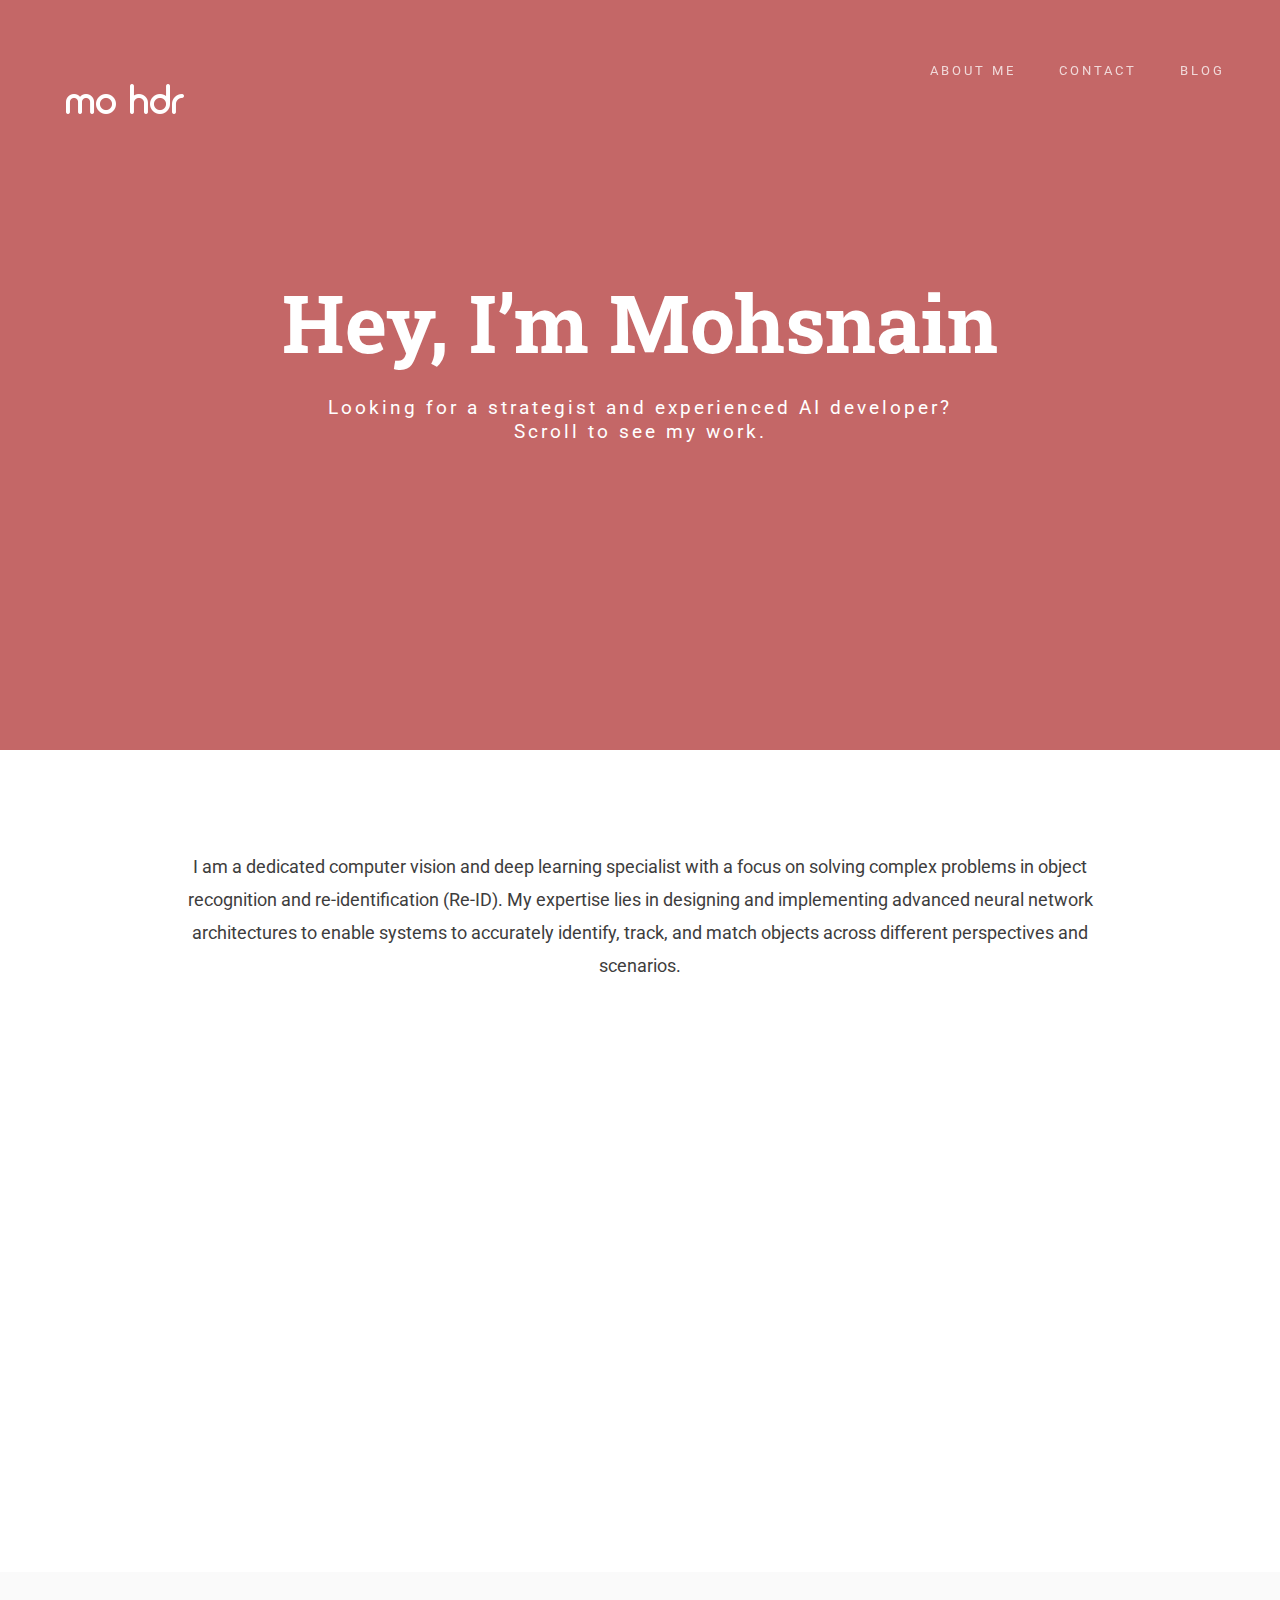
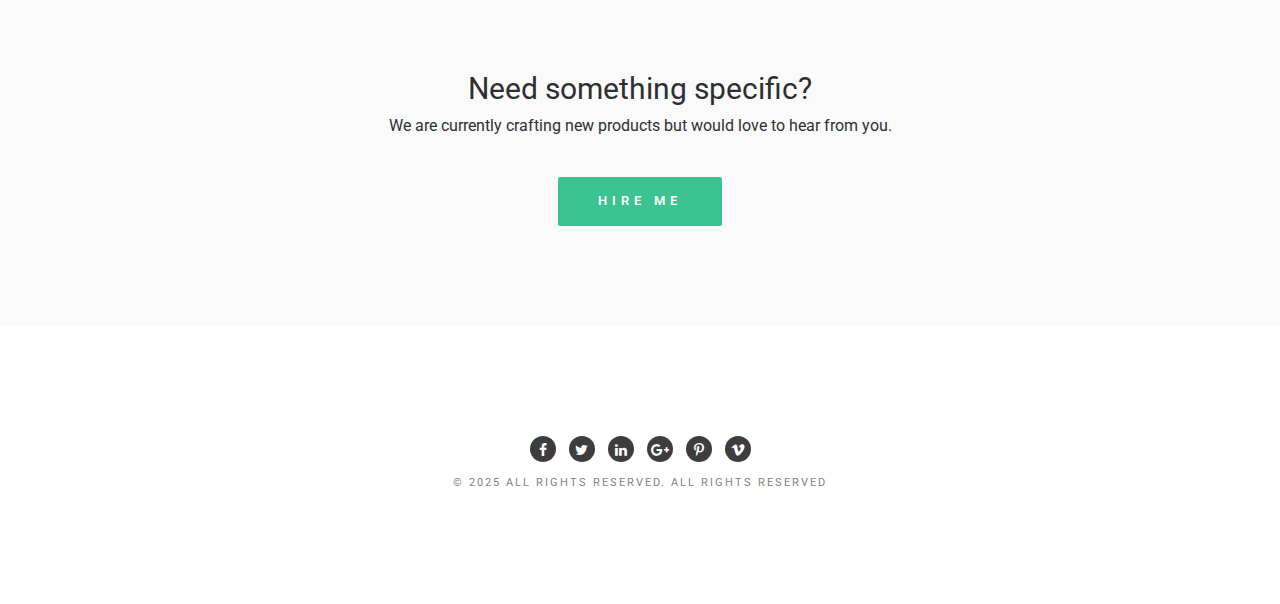
<file: index.html>
<!doctype html>
<html class="no-js" lang="">

<head>
<meta charset="utf-8">
<meta name="description" content="">
<meta name="viewport" content="width=device-width, initial-scale=1">
<link rel="stylesheet" href="css/bootstrap.min.css">
<link rel="stylesheet" href="css/jquery.fancybox.css">
<link rel="stylesheet" href="css/main.css">
<link rel="stylesheet" href="css/responsive.css">
<link rel="stylesheet" href="css/animate.min.css">
<link rel="stylesheet" href="https://maxcdn.bootstrapcdn.com/font-awesome/4.4.0/css/font-awesome.min.css">
</head>

<body>
<!-- header section -->
<section class="banner" role="banner">
  <header id="header"> 
    <!-- navigation section  -->
    <div class="header-content clearfix"> <a class="logo" href="#"><img src="images/mo_hdr.png" alt="Mafolio"></a>
      <nav class="navigation" role="navigation">
        <ul class="primary-nav">
          <li><a href="about.html">About Me</a></li>
          <li><a href="contact.html">Contact</a></li>
          <li><a href="https://medium.com/@muhammedmohsnain" target="_blank">Blog</a></li>

        </ul>
      </nav>
      <a href="#" class="nav-toggle">Menu<span></span></a> </div>
    <!-- navigation section  --> 
  </header>
  
  <!-- banner text -->
  <div class="container">
    <div class="col-md-10 col-md-offset-1">
      <div class="banner-text text-center">
        <h1>Hey, I’m Mohsnain</h1>
        <p>Looking for a strategist and experienced AI developer?<br>
          Scroll to see my work.</p>
        <!-- banner text --> 
      </div>
    </div>
  </div>
</section>
<!-- header section --> 
<!-- description text section -->
<section id="descripton" class="section descripton">
  <div class="container">
    <div class="col-md-10 col-md-offset-1 text-center">
      <p>I am a dedicated computer vision and deep learning specialist with a focus on solving complex problems in object recognition and re-identification (Re-ID). My expertise lies in designing and implementing advanced neural network architectures to enable systems to accurately identify, track, and match objects across different perspectives and scenarios.</p>
    </div>
  </div>
</section>
<!-- description text section --> 
<!-- portfolio section -->
<section id="works" class="works section no-padding">
  <div class="container-fluid">
    <div class="row no-gutter">
      <div class="col-lg-3 col-md-6 col-sm-6 work"> <a href="images/work-1.jpg" class="work-box"> <img src="images/work-1.jpg" alt="">
        <div class="overlay">
          <div class="overlay-caption">
            <h5>Project Name</h5>
            <p>Logo Design</p>
          </div>
        </div>
        <!-- overlay --> 
        </a> </div>
      <div class="col-lg-3 col-md-6 col-sm-6 work"> <a href="images/work-2.jpg" class="work-box"> <img src="images/work-2.jpg" alt="">
        <div class="overlay">
          <div class="overlay-caption">
            <h5>Project Name</h5>
            <p>Website Design</p>
          </div>
        </div>
        <!-- overlay --> 
        </a> </div>
      <div class="col-lg-3 col-md-6 col-sm-6 work"> <a href="images/work-3.jpg" class="work-box"> <img src="images/work-3.jpg" alt="">
        <div class="overlay">
          <div class="overlay-caption">
            <h5>Project Name</h5>
            <p>Branding</p>
          </div>
        </div>
        <!-- overlay --> 
        </a> </div>
      <div class="col-lg-3 col-md-6 col-sm-6 work"> <a href="images/work-4.jpg" class="work-box"> <img src="images/work-4.jpg" alt="">
        <div class="overlay">
          <div class="overlay-caption">
            <h5>Project Name</h5>
            <p>Graphic Design</p>
          </div>
        </div>
        <!-- overlay --> 
        </a> </div>
      <div class="col-lg-3 col-md-6 col-sm-6 work"> <a href="images/work-5.jpg" class="work-box"> <img src="images/work-5.jpg" alt="">
        <div class="overlay">
          <div class="overlay-caption">
            <h5>Project Name</h5>
            <p>Website Design</p>
          </div>
        </div>
        <!-- overlay --> 
        </a> </div>
      <div class="col-lg-3 col-md-6 col-sm-6 work"> <a href="images/work-6.jpg" class="work-box"> <img src="images/work-6.jpg" alt="">
        <div class="overlay">
          <div class="overlay-caption">
            <h5>Project Name</h5>
            <p>Logo Design</p>
          </div>
        </div>
        <!-- overlay --> 
        </a> </div>
      <div class="col-lg-3 col-md-6 col-sm-6 work"> <a href="images/work-7.jpg" class="work-box"> <img src="images/work-7.jpg" alt="">
        <div class="overlay">
          <div class="overlay-caption">
            <h5>Project Name</h5>
            <p>Branding</p>
          </div>
        </div>
        <!-- overlay --> 
        </a> </div>
      <div class="col-lg-3 col-md-6 col-sm-6 work"> <a href="images/work-8.jpg" class="work-box"> <img src="images/work-8.jpg" alt="">
        <div class="overlay">
          <div class="overlay-caption">
            <h5>Project Name</h5>
            <p>Website Design</p>
          </div>
        </div>
        <!-- overlay --> 
        </a> </div>
    </div>
  </div>
</section>
<!-- portfolio section --> 
<!-- hire me section -->
<section id="hireme" class="section hireme">
  <div class="container">
    <div class="col-md-8 col-md-offset-2 text-center">
      <h3>Need something specific?</h3>
      <p>We are currently crafting new products but would love to hear from you.</p>
      <a href="contact.html" class="btn btn-large">Hire me</a> </div>
  </div>
</section>
<!-- hire me section --> 
<!-- footer -->
<footer class="section footer">
  <div class="footer-bottom">
    <div class="container">
      <div class="col-md-12">
        <p>
        <ul class="footer-share">
          <li><a href="#"><i class="fa fa-facebook"></i></a></li>
          <li><a href="#"><i class="fa fa-twitter"></i></a></li>
          <li><a href="#"><i class="fa fa-linkedin"></i></a></li>
          <li><a href="#"><i class="fa fa-google-plus"></i></a></li>
          <li><a href="#"><i class="fa fa-pinterest-p"></i></a></li>
          <li><a href="#"><i class="fa fa-vimeo"></i></a></li>
        </ul>
        </p>
        <p>© 2025 All rights reserved. All Rights Reserved<br>
      </div>
    </div>
  </div>
</footer>
<!-- footer --> 

<!-- JS FILES --> 
<script src="https://code.jquery.com/jquery-3.6.0.min.js"></script>
<script src="https://ajax.googleapis.com/ajax/libs/jquery/1.11.3/jquery.min.js"></script> 
<script src="js/bootstrap.min.js"></script> 
<script src="js/jquery.fancybox.pack.js"></script> 
<script src="js/jquery.waypoints.min.js"></script> 
<script src="js/retina.min.js"></script> 
<script src="js/modernizr.js"></script> 
<script src="js/main.js"></script>
</body>
</html>
</file>
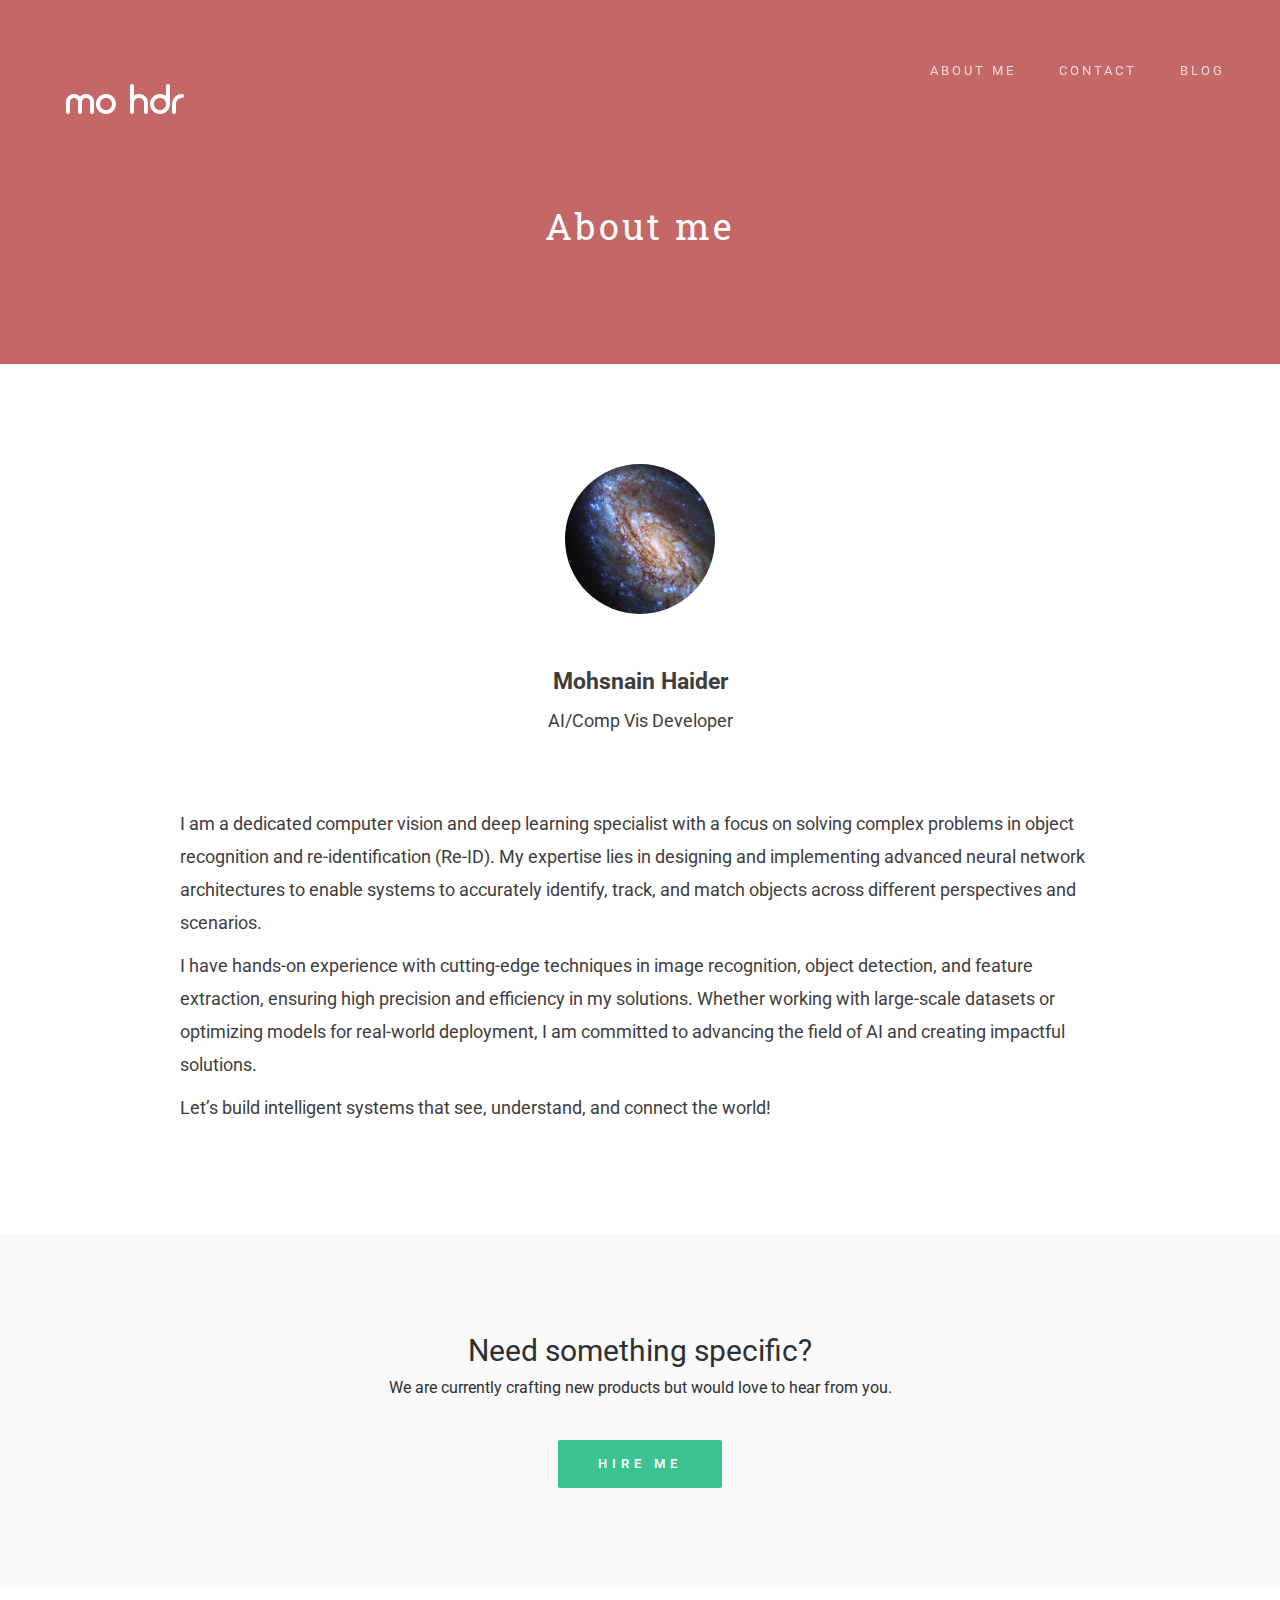
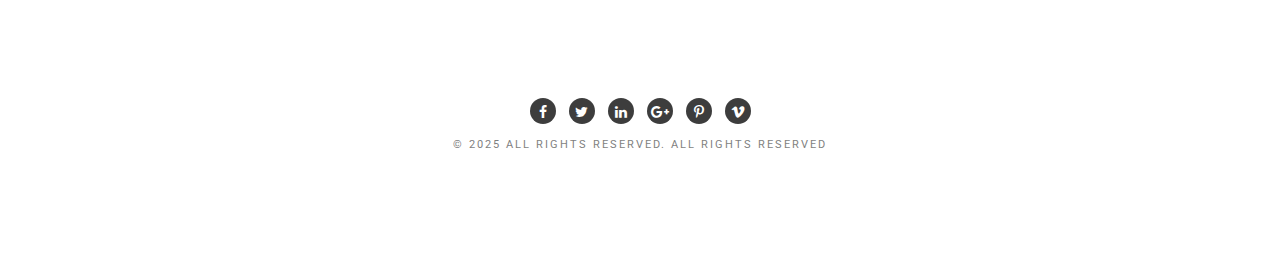
<file: about.html>
<!doctype html>
<!--[if lt IE 7]>      <html class="no-js lt-ie9 lt-ie8 lt-ie7" lang=""> <![endif]-->
<!--[if IE 7]>         <html class="no-js lt-ie9 lt-ie8" lang=""> <![endif]-->
<!--[if IE 8]>         <html class="no-js lt-ie9" lang=""> <![endif]-->
<!--[if gt IE 8]><!-->
<html class="no-js" lang="">
<!--<![endif]-->

<head>
<meta charset="utf-8">
<meta name="description" content="">
<meta name="viewport" content="width=device-width, initial-scale=1">
<link rel="stylesheet" href="css/bootstrap.min.css">
<link rel="stylesheet" href="css/jquery.fancybox.css">
<link rel="stylesheet" href="css/main.css">
<link rel="stylesheet" href="css/responsive.css">
<link rel="stylesheet" href="css/animate.min.css">
<link rel="stylesheet" href="https://maxcdn.bootstrapcdn.com/font-awesome/4.4.0/css/font-awesome.min.css">
</head>

<body>
<!-- header section -->
<section class="innerbanner" role="banner">
  <header id="header"> 
    <!-- navigation section  -->
    <div class="header-content clearfix"> <a class="logo" href="index.html"><img src="images/mo_hdr.png" alt="Mafolio"></a>
      <nav class="navigation" role="navigation">
        <ul class="primary-nav">
          <li><a href="about.html">About Me</a></li>
          <li><a href="contact.html">Contact</a></li>
          <li><a href="https://medium.com/@muhammedmohsnain" target="_blank">Blog</a></li>
        </ul>
      </nav>
      <a href="#" class="nav-toggle">Menu<span></span></a> </div>
    <!-- navigation section  --> 
  </header>
  
  <!-- banner text -->
  <div class="container">
    <div class="col-md-10 col-md-offset-1">
      <div class="innerbanner-text text-center">
        <p>About me</p>
        <!-- banner text --> 
      </div>
    </div>
  </div>
</section>
<!-- header section --> 
<!-- description text section -->
<section id="inner-description" class="section inner-description">
  <div class="container">
    <div class="col-md-10 col-md-offset-1 text-center"> <img src="images\ngc4654-1-v5f-final.webp" alt="Mafolio">
      <h1>Mohsnain Haider</h1>
      <p>AI/Comp Vis Developer</p>
    </div>
    <div class="col-md-10 col-md-offset-1 space">
      <p>I am a dedicated computer vision and deep learning specialist with a focus on solving complex problems in object recognition and re-identification (Re-ID). My expertise lies in designing and implementing advanced neural network architectures to enable systems to accurately identify, track, and match objects across different perspectives and scenarios.</p>
      <p>I have hands-on experience with cutting-edge techniques in image recognition, object detection, and feature extraction, ensuring high precision and efficiency in my solutions. Whether working with large-scale datasets or optimizing models for real-world deployment, I am committed to advancing the field of AI and creating impactful solutions.</p>
      <p>Let’s build intelligent systems that see, understand, and connect the world!</p>
    </div>
  </div>
</section>
<!-- description text section --> 

<!-- hire me section -->
<section id="hireme" class="section hireme">
  <div class="container">
    <div class="col-md-8 col-md-offset-2 text-center">
      <h3>Need something specific?</h3>
      <p>We are currently crafting new products but would love to hear from you.</p>
      <a href="https://github.com/kamalcha/ActiveBox/archive/master.zip" class="btn btn-large">Hire me</a> </div>
  </div>
</section>
<!-- hire me section --> 
<!-- footer -->

<footer class="section footer">
  <div class="footer-bottom">
    <div class="container">
      <div class="col-md-12">
        <p>
        <ul class="footer-share">
          <li><a href="#"><i class="fa fa-facebook"></i></a></li>
          <li><a href="#"><i class="fa fa-twitter"></i></a></li>
          <li><a href="#"><i class="fa fa-linkedin"></i></a></li>
          <li><a href="#"><i class="fa fa-google-plus"></i></a></li>
          <li><a href="#"><i class="fa fa-pinterest-p"></i></a></li>
          <li><a href="#"><i class="fa fa-vimeo"></i></a></li>
        </ul>
        </p>
        <p>© 2025 All rights reserved. All Rights Reserved<br>
      </div>
    </div>
  </div>
</footer>
<!-- footer --> 

<!-- JS FILES --> 
<script src="https://ajax.googleapis.com/ajax/libs/jquery/1.11.3/jquery.min.js"></script> 
<script src="js/bootstrap.min.js"></script> 
<script src="js/jquery.fancybox.pack.js"></script> 
<script src="js/jquery.waypoints.min.js"></script> 
<script src="js/retina.min.js"></script> 
<script src="js/modernizr.js"></script> 
<script src="js/main.js"></script>
</body>
</html>
</file>
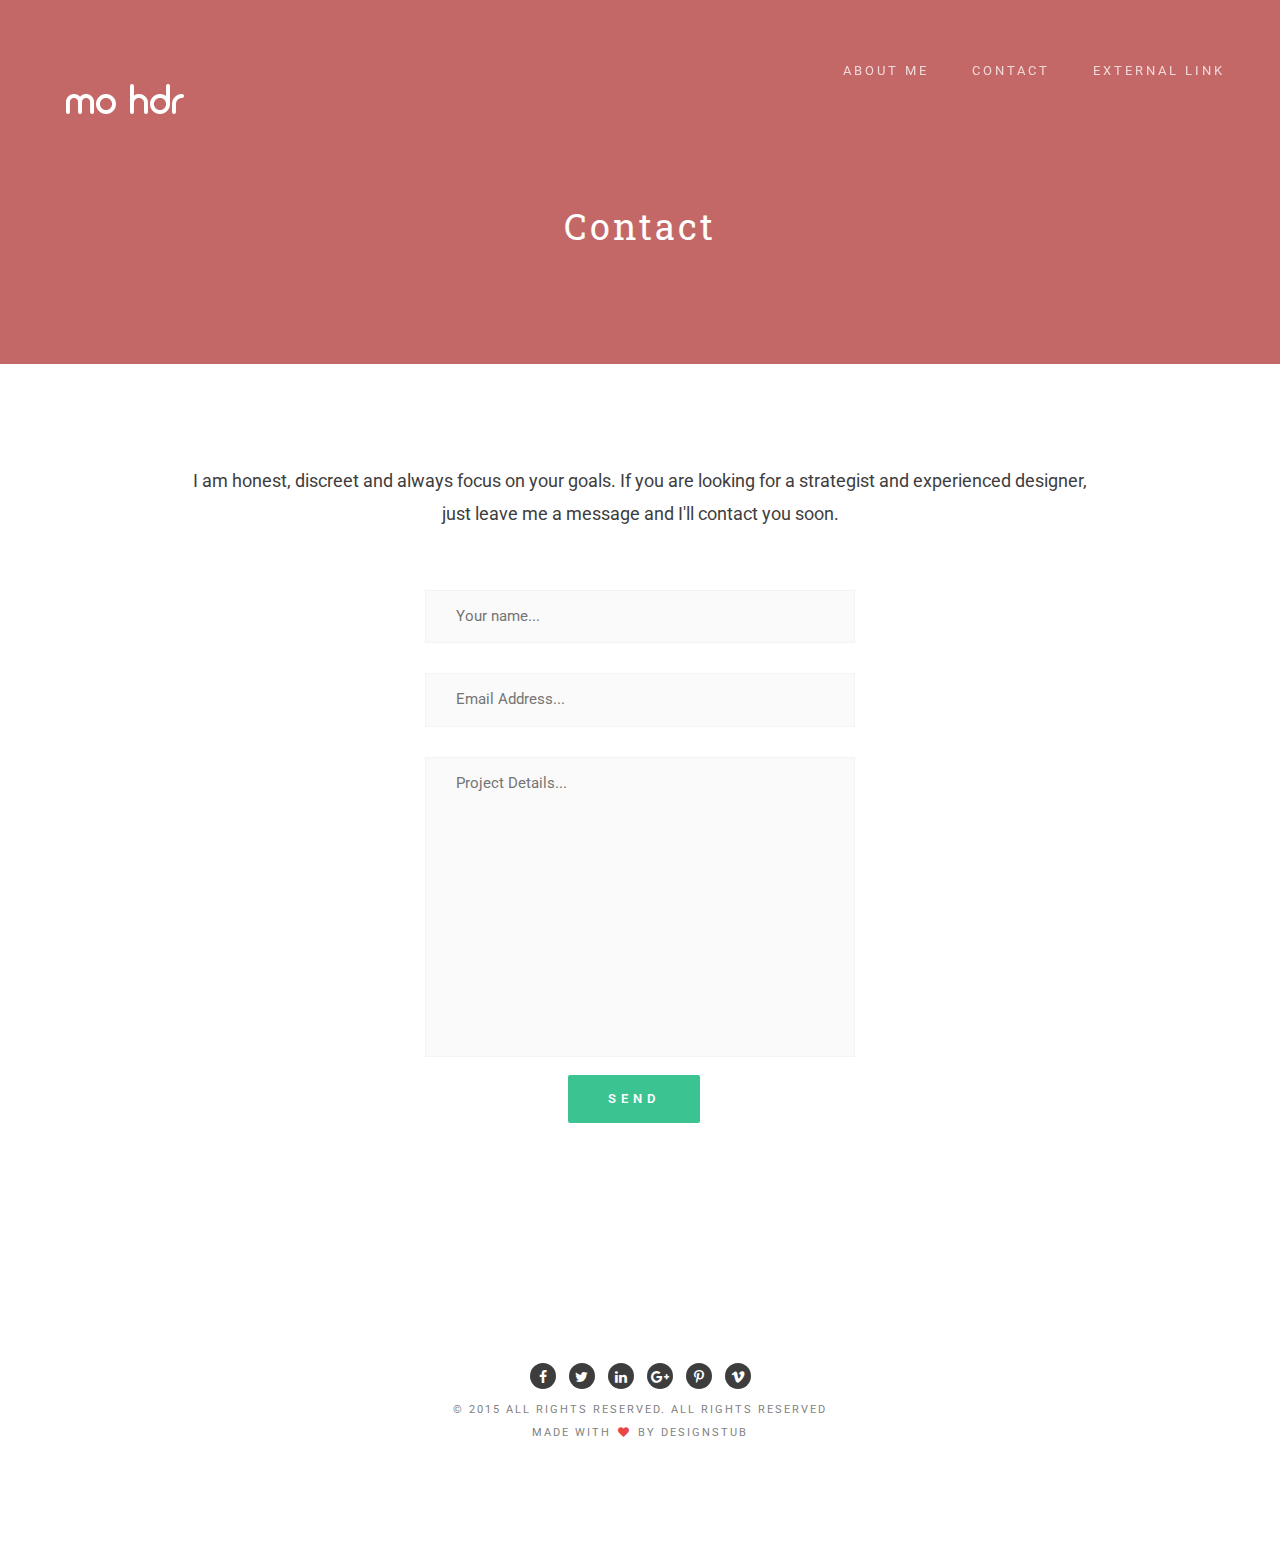
<file: contact.html>
<!doctype html>
<!--[if lt IE 7]>      <html class="no-js lt-ie9 lt-ie8 lt-ie7" lang=""> <![endif]-->
<!--[if IE 7]>         <html class="no-js lt-ie9 lt-ie8" lang=""> <![endif]-->
<!--[if IE 8]>         <html class="no-js lt-ie9" lang=""> <![endif]-->
<!--[if gt IE 8]><!-->
<html class="no-js" lang="">
<!--<![endif]-->

<head>
<meta charset="utf-8">
<meta name="description" content="">
<meta name="viewport" content="width=device-width, initial-scale=1">
<title>Minifolio - Bootstrap Responsive Resume, Personal Portfolio Template</title>
<link rel="stylesheet" href="css/bootstrap.min.css">
<link rel="stylesheet" href="css/jquery.fancybox.css">
<link rel="stylesheet" href="css/main.css">
<link rel="stylesheet" href="css/responsive.css">
<link rel="stylesheet" href="css/animate.min.css">
<link rel="stylesheet" href="https://maxcdn.bootstrapcdn.com/font-awesome/4.4.0/css/font-awesome.min.css">
</head>

<body>
<!-- header section -->
<section class="innerbanner" role="banner">
  <header id="header"> 
    <!-- navigation section  -->
    <div class="header-content clearfix"> <a class="logo" href="index.html"><img src="images/mo_hdr.png" alt="Mafolio"></a>
      <nav class="navigation" role="navigation">
        <ul class="primary-nav">
          <li><a href="about.html">About Me</a></li>
          <li><a href="contact.html">Contact</a></li>
          <li><a href="#">External link</a></li>
        </ul>
      </nav>
      <a href="#" class="nav-toggle">Menu<span></span></a> </div>
    <!-- navigation section  --> 
  </header>
  <!-- banner text -->
  <div class="container">
    <div class="col-md-10 col-md-offset-1">
      <div class="innerbanner-text text-center">
        <p>Contact</p>
        <!-- banner text --> 
      </div>
    </div>
  </div>
</section>
<!-- header section --> 
<!-- description text section -->
<section id="inner-description" class="section inner-description">
  <div class="container">
    <div class="col-md-10 col-md-offset-1 text-center">
      <p>I am honest, discreet and always focus on your goals. If you are looking for a strategist and experienced designer, just leave me a message and I'll contact you soon.</p>
      <!--contact form start-->
      <div class="col-md-6 col-md-offset-3 conForm">
        <div id="message"></div>
        <form method="post" action="php/contact.php" name="cform" id="cform">
          <input name="name" id="name" type="text" class="col-xs-12 col-sm-12 col-md-12 col-lg-12" placeholder="Your name..." >
          <input name="email" id="email" type="email" class=" col-xs-12 col-sm-12 col-md-12 col-lg-12 noMarr" placeholder="Email Address..." >
          <textarea name="comments" id="comments" cols="" rows="" class="col-xs-12 col-sm-12 col-md-12 col-lg-12" placeholder="Project Details..."></textarea>
          <input type="submit" id="submit" name="send" class="submitBnt" value="Send">
          <div id="simple-msg"></div>
        </form>
      </div>
      <!--contact form end--> 
    </div>
  </div>
</section>
<!-- description text section --> 
<!-- footer -->
<footer class="section footer">
  <div class="footer-bottom">
    <div class="container">
      <div class="col-md-12">
        <p>
        <ul class="footer-share">
          <li><a href="#"><i class="fa fa-facebook"></i></a></li>
          <li><a href="#"><i class="fa fa-twitter"></i></a></li>
          <li><a href="#"><i class="fa fa-linkedin"></i></a></li>
          <li><a href="#"><i class="fa fa-google-plus"></i></a></li>
          <li><a href="#"><i class="fa fa-pinterest-p"></i></a></li>
          <li><a href="#"><i class="fa fa-vimeo"></i></a></li>
        </ul>
        </p>
        <p>© 2015 All rights reserved. All Rights Reserved<br>
          Made with <i class="fa fa-heart pulse"></i> by <a href="http://kamalchaneman.com/">Designstub</a></p>
      </div>
    </div>
  </div>
</footer>
<!-- footer --> 

<!-- JS FILES --> 
<script src="https://ajax.googleapis.com/ajax/libs/jquery/1.11.3/jquery.min.js"></script> 
<script src="js/bootstrap.min.js"></script> 
<script src="js/jquery.fancybox.pack.js"></script> 
<script src="js/jquery.waypoints.min.js"></script> 
<script src="js/retina.min.js"></script> 
<script src="js/modernizr.js"></script> 
<script src="js/jquery.contact.js"></script> 
<script src="js/main.js"></script>
</body>
</html>
</file>
<file: css/main.css>
/* ------------------------------------------------------------------------------
	Typography
-------------------------------------------------------------------------------*/

@import url(http://fonts.googleapis.com/css?family=Roboto:300,400,500,600,700);
@import url(http://fonts.googleapis.com/css?family=Roboto%20Slab:300,400,500,600,700);

p {
	font-size: 14px;
	line-height: 22.4px;
	color: #6c7279;
}
h1 {
	font-size: 65px;
	color: #2d3033;
}
h2 {
	font-size: 40px;
	color: #2d3033;
}
h3 {
	font-size: 28px;
	color: #2d3033;
	font-weight: 300;
}
h4 {
	font-size: 22px;
	color: #2d3033;
	font-weight: 400;
}
h5 {
	font-size: 14px;
	color: #2d3033;
	text-transform: uppercase;
	font-weight: 700;
}
.btn {
	background-color: #3bc492;
	color: #fff;
	font-size: 13px;
	font-weight: 600;
	letter-spacing: 5px;
	border: 0;
	-moz-border-radius: 2px;
	-webkit-border-radius: 2px;
	border-radius: 2px;
	display: inline-block;
	text-transform: uppercase;
}
.btn:hover, .btn:focus {
	background-color: #3d3d3d;
	color: #fff;
}
.btn-large {
	padding: 15px 40px;
}
/* ------------------------------------------------------------------------------
	Global Styles
-------------------------------------------------------------------------------*/
a {
	color: #e84545;
}
a:hover, a:focus {
	text-decoration: none;
	-moz-transition: background-color, color, 0.3s;
	-o-transition: background-color, color, 0.3s;
	-webkit-transition: background-color, color, 0.3s;
	transition: background-color, color, 0.3s;
}
body {
	font-family: "Roboto", sans-serif;
	font-weight: 400;
	color: #6c7279;
}
ul, ol {
	margin: 0;
	padding: 0;
}
ul li {
	list-style: none;
}
.section {
	padding: 100px 0;
}
.no-padding {
	padding: 0;
}
.no-gutter [class*=col-] {
	padding-right: 0;
	padding-left: 0;
}
.space
{
	margin-top:60px;	
}
/* ------------------------------------------------------------------------------
	Header
-------------------------------------------------------------------------------*/
#header {
	position: fixed;
	width: 100%;
	z-index: 999;
}
#header .header-content {
	margin: 0 auto;
	max-width: 1170px;
	padding: 60px 0;
	width: 100%;
	-moz-transition: padding 0.3s;
	-o-transition: padding 0.3s;
	-webkit-transition: padding 0.3s;
	transition: padding 0.3s;
}
#header .logo {
	float: left;
}
#header.fixed {
	background-color: rgba(0, 0, 0, 0.25);
}
#header.fixed .header-content {
	border-bottom: 0;
	padding: 25px 0;
}
#header.fixed .nav-toggle {
	top: 18px;
}
.navigation.open {
	opacity: 0.9;
	visibility: visible;
	-moz-transition: opacity 0.5s;
	-o-transition: opacity 0.5s;
	-webkit-transition: opacity 0.5s;
	transition: opacity 0.5s;
}
.navigation {
	float: right;
}
.navigation li {
	display: inline-block;
}
.navigation a {
	color: rgba(255, 255, 255, 0.75);
	font-size: 13px;
	font-weight: 400;
	margin-left: 40px;
	letter-spacing: 3px;
	text-transform: uppercase;
}
.navigation a:hover, .navigation a.active {
	color: #fff;
}
.nav-toggle {
	display: none;
	height: 44px;
	overflow: hidden;
	position: fixed;
	right: 5%;
	text-indent: 100%;
	top: 32px;
	white-space: nowrap;
	width: 44px;
	z-index: 99999;
	-moz-transition: all 0.3s;
	-o-transition: all 0.3s;
	-webkit-transition: all 0.3s;
	transition: all 0.3s;
}
.nav-toggle:before, .nav-toggle:after {
	border-radius: 50%;
	content: "";
	height: 100%;
	left: 0;
	position: absolute;
	top: 0;
	width: 100%;
	-moz-transform: translateZ(0);
	-ms-transform: translateZ(0);
	-webkit-transform: translateZ(0);
	transform: translateZ(0);
	-moz-backface-visibility: hidden;
	-webkit-backface-visibility: hidden;
	backface-visibility: hidden;
	-moz-transition-property: -moz-transform;
	-o-transition-property: -o-transform;
	-webkit-transition-property: -webkit-transform;
	transition-property: transform;
}
.nav-toggle:before {
	background-color: #4b1685;
	-moz-transform: scale(1);
	-ms-transform: scale(1);
	-webkit-transform: scale(1);
	transform: scale(1);
	-moz-transition-duration: 0.3s;
	-o-transition-duration: 0.3s;
	-webkit-transition-duration: 0.3s;
	transition-duration: 0.3s;
}
.nav-toggle:after {
	background-color: #4b1685;
	-moz-transform: scale(0);
	-ms-transform: scale(0);
	-webkit-transform: scale(0);
	transform: scale(0);
	-moz-transition-duration: 0s;
	-o-transition-duration: 0s;
	-webkit-transition-duration: 0s;
	transition-duration: 0s;
}
.nav-toggle span {
	background-color: #fff;
	bottom: auto;
	display: inline-block;
	height: 3px;
	left: 50%;
	position: absolute;
	right: auto;
	top: 50%;
	width: 18px;
	z-index: 10;
	-moz-transform: translateX(-50%) translateY(-50%);
	-ms-transform: translateX(-50%) translateY(-50%);
	-webkit-transform: translateX(-50%) translateY(-50%);
	transform: translateX(-50%) translateY(-50%);
}
.nav-toggle span:before, .nav-toggle span:after {
	background-color: #fff;
	content: "";
	height: 100%;
	position: absolute;
	right: 0;
	top: 0;
	width: 100%;
	-moz-transform: translateZ(0);
	-ms-transform: translateZ(0);
	-webkit-transform: translateZ(0);
	transform: translateZ(0);
	-moz-backface-visibility: hidden;
	-webkit-backface-visibility: hidden;
	backface-visibility: hidden;
	-moz-transition: -moz-transform 0.3s;
	-o-transition: -o-transform 0.3s;
	-webkit-transition: -webkit-transform 0.3s;
	transition: transform 0.3s;
}
.nav-toggle span:before {
	-moz-transform: translateY(-6px) rotate(0deg);
	-ms-transform: translateY(-6px) rotate(0deg);
	-webkit-transform: translateY(-6px) rotate(0deg);
	transform: translateY(-6px) rotate(0deg);
}
.nav-toggle span:after {
	-moz-transform: translateY(6px) rotate(0deg);
	-ms-transform: translateY(6px) rotate(0deg);
	-webkit-transform: translateY(6px) rotate(0deg);
	transform: translateY(6px) rotate(0deg);
}
.nav-toggle.close-nav:before {
	-moz-transform: scale(0);
	-ms-transform: scale(0);
	-webkit-transform: scale(0);
	transform: scale(0);
}
.nav-toggle.close-nav:after {
	-moz-transform: scale(1);
	-ms-transform: scale(1);
	-webkit-transform: scale(1);
	transform: scale(1);
}
.nav-toggle.close-nav span {
	background-color: rgba(255, 255, 255, 0);
}
.nav-toggle.close-nav span:before, .nav-toggle.close-nav span:after {
	background-color: #fff;
}
.nav-toggle.close-nav span:before {
	-moz-transform: translateY(0) rotate(45deg);
	-ms-transform: translateY(0) rotate(45deg);
	-webkit-transform: translateY(0) rotate(45deg);
	transform: translateY(0) rotate(45deg);
}
.nav-toggle.close-nav span:after {
	-moz-transform: translateY(0) rotate(-45deg);
	-ms-transform: translateY(0) rotate(-45deg);
	-webkit-transform: translateY(0) rotate(-45deg);
	transform: translateY(0) rotate(-45deg);
}
/* ------------------------------------------------------------------------------
	Banner
-------------------------------------------------------------------------------*/

.banner {
	background-color: #c46767;
	min-height: 750px;
}
.banner-text {
	padding-top: 28%;
}
.banner-text h1 {
	color: #fff;
	font-family: "Roboto Slab", sans-serif;
	font-size: 80px;
	font-weight: 700;
}
.banner-text p {
	color: #fff;
	font-size: 19px;
	font-weight: 400;
	letter-spacing: 3px;
	line-height: 24px;
	margin-top: 30px;
	margin-bottom: 80px;
}
/* ------------------------------------------------------------------------------
	Description Text
-------------------------------------------------------------------------------*/

.descripton p {
	color: #3d3d3d;
	font-size: 18px;
	line-height: 33px;
	font-weight: 400;
}
/* ------------------------------------------------------------------------------
	Works
-------------------------------------------------------------------------------*/
.work {
  -moz-box-shadow: 0 0 0 1px #fff;
  -webkit-box-shadow: 0 0 0 1px #fff;
  box-shadow: 0 0 0 1px #fff;

  overflow: hidden;
  position: relative;
  visibility: hidden; }
  .work img
  {
	width:100%;
	height:100%;  
  }
  .work .overlay {
    background: rgba(64, 35, 97, 0.9);
    height: 100%;
    left: 0;
    opacity: 0;
    position: absolute;
    top: 0;
    width: 100%;
    -moz-transition: opacity, 0.3s;
    -o-transition: opacity, 0.3s;
    -webkit-transition: opacity, 0.3s;
    transition: opacity, 0.3s; }
  .work .overlay-caption {
    position: absolute;
    text-align: center;
    top: 50%;
    width: 100%;
    -moz-transform: translateY(-50%);
    -ms-transform: translateY(-50%);
    -webkit-transform: translateY(-50%);
    transform: translateY(-50%); }
  .work h5, .work p, .work img {
    -moz-transition: all, 0.5s;
    -o-transition: all, 0.5s;
    -webkit-transition: all, 0.5s;
    transition: all, 0.5s; }
  .work h5, .work p {
    color: #fff;
    margin: 0;
    opacity: 0; }
  .work h5 {
    margin-bottom: 5px;
    -moz-transform: translate3d(0, -200%, 0);
    -ms-transform: translate3d(0, -200%, 0);
    -webkit-transform: translate3d(0, -200%, 0);
    transform: translate3d(0, -200%, 0); }
  .work p {
    -moz-transform: translate3d(0, 200%, 0);
    -ms-transform: translate3d(0, 200%, 0);
    -webkit-transform: translate3d(0, 200%, 0);
    transform: translate3d(0, 200%, 0); }

.work-box:hover img {
  -moz-transform: scale(1.2);
  -ms-transform: scale(1.2);
  -webkit-transform: scale(1.2);
  transform: scale(1.2); }
.work-box:hover .overlay {
  opacity: 1; }
  .work-box:hover .overlay h5, .work-box:hover .overlay p {
    opacity: 1;
    -moz-transform: translate3d(0, 0, 0);
    -ms-transform: translate3d(0, 0, 0);
    -webkit-transform: translate3d(0, 0, 0);
    transform: translate3d(0, 0, 0); }
	
	/* ------------------------------------------------------------------------------
	Work animation
-------------------------------------------------------------------------------*/
.work:nth-child(1) {
  -moz-animation-delay: 0.1s;
  -webkit-animation-delay: 0.1s;
  animation-delay: 0.1s; }
.work:nth-child(2) {
  -moz-animation-delay: 0.2s;
  -webkit-animation-delay: 0.2s;
  animation-delay: 0.2s; }
.work:nth-child(3) {
  -moz-animation-delay: 0.3s;
  -webkit-animation-delay: 0.3s;
  animation-delay: 0.3s; }
.work:nth-child(4) {
  -moz-animation-delay: 0.4s;
  -webkit-animation-delay: 0.4s;
  animation-delay: 0.4s; }
.work:nth-child(5) {
  -moz-animation-delay: 0.8s;
  -webkit-animation-delay: 0.8s;
  animation-delay: 0.8s; }
.work:nth-child(6) {
  -moz-animation-delay: 0.7s;
  -webkit-animation-delay: 0.7s;
  animation-delay: 0.7s; }
.work:nth-child(7) {
  -moz-animation-delay: 0.6s;
  -webkit-animation-delay: 0.6s;
  animation-delay: 0.6s; }
.work:nth-child(8) {
  -moz-animation-delay: 0.5s;
  -webkit-animation-delay: 0.5s;
  animation-delay: 0.5s; }

.animated {
  visibility: visible; }
  
/* ------------------------------------------------------------------------------
	Hire me
-------------------------------------------------------------------------------*/
.hireme {
	background-color: #fafafa;
}
.hireme h3 {
	font-family: "Roboto", sans-serif;
	font-size: 30px;
	font-weight: 400;
	margin-top: 0;
}
.hireme p {
	color: #2d3033;
	font-family: "Roboto", sans-serif;
	font-size: 16px;
	font-weight: 400;
}
.hireme .btn {
	margin-top: 30px;
}
/* ------------------------------------------------------------------------------
	Footer
-------------------------------------------------------------------------------*/
.footer {
	text-align: center;
}
.footer p {
	font-family: "Roboto", sans-serif;
	font-size: 11px;
	color: #7f7f7f;
	letter-spacing: 2px;
	text-transform: uppercase;
}
.footer a {
	color: #7f7f7f;
}
.footer a:hover {
	color: #e84545;
}
.footer .footer-share {
	margin-top: 0;
}
.footer .footer-share li {
	background: #3d3d3d none repeat scroll 0 0;
	border-radius: 50%;
	color: #ffffff;
	width: 26px;
	height: 26px;
	border-radius: 50%;
	padding: 4px 0;
	margin: 0 5px;
	display: inline-block;
	float: none;
}
.footer .footer-share a {
	color: #fff;
}
.footer .fa-heart {
	color: #e84545;
	font-size: 11px;
	margin: 0 2px;
}
  
/* ------------------------------------------------------------------------------
	Inner Page Banner
-------------------------------------------------------------------------------*/

.innerbanner {
	background-color: #c46767;
	min-height: 100%;
}
.innerbanner-text {
	padding-top: 20%;
	padding-bottom: 5%;
}

.innerbanner-text p {
	color: #fff;
	font-family: "Roboto Slab", sans-serif;
	font-size: 36px;
	font-weight: 400;
	letter-spacing: 3px;
	line-height: 24px;
	margin-top: 30px;
	margin-bottom: 80px;
}
/* ------------------------------------------------------------------------------
	Inner description
-------------------------------------------------------------------------------*/
.inner-description h1 {
	color: #3d3d3d;
	font-size: 23px;
	font-weight: 700;
	margin-top:55px;
}
.inner-description p {
	color: #3d3d3d;
	font-size: 18px;
	line-height: 33px;
	font-weight: 400;
}
.inner-description img
{
width:150px;
height:150px;
border-radius:50%;	
}


/* ------------------------------------------------------------------------------
	Contact form
-------------------------------------------------------------------------------*/
.conForm
{
margin-top:50px;	
}
.conForm input {
	background:#fafafa;
	color:#797979;
	padding:15px 30px;
	border:none;
	margin-right:3%;
	margin-bottom:30px;
	outline:none;
	font-style:normal;
	border:#f4f3f3 1px solid;
	font-size:15px;
}
.conForm input.noMarr {
	margin-right:0px;
}
.conForm textarea {
	background:#fafafa;
	color:#797979;
	padding:15px 30px;
	margin-bottom:18px;
	outline:none;
	height:300px;
	font-style:normal;
	resize:none;
	font-size:15px;
	border:#f4f3f3 1px solid;
}


.conForm .submitBnt {
	background:#3bc492;
	color: #fff;
		padding: 15px 40px;
	font-size: 13px;
	font-weight: 600;
	letter-spacing: 5px;
	border: 0;
	-moz-border-radius: 2px;
	-webkit-border-radius: 2px;
	border-radius: 2px;
	display: inline-block;
	text-transform: uppercase;
}
.conForm .submitBnt:hover {
	background:#3d3d3d;
	color:#fff;
}
.error_message {
    color: #ff675f;
    font-weight: 500;
    padding-bottom: 15px;
}
#success_page h3 {
    color: #5ed07b;
    font-size: 17px;
    font-weight: 700;
}
</file>
<file: css/responsive.css>
@media screen and (max-width: 1024px) {
  #header .header-content {
    width: 90%; }

  .nav-toggle {
    display: block; }

  .navigation {
    position: fixed;
    background-color: #000;
    width: 100%;
    height: 100%;
    top: 0;
    left: 0;
    z-index: 99999;
    visibility: hidden;
    opacity: 0;
    -webkit-transition: opacity 0.5s, visibility 0s 0.5s;
    transition: opacity 0.5s, visibility 0s 0.5s; }
    .navigation .primary-nav {
      position: relative;
      top: 45%;
      -moz-transform: translateY(-45%);
      -ms-transform: translateY(-45%);
      -webkit-transform: translateY(-45%);
      transform: translateY(-45%); }
    .navigation li {
      display: block;
      margin-bottom: 20px; }
    .navigation a {
      display: block;
      font-size: 25px;
      margin: 0;
      text-align: center; }

  .person {
    margin: 0 auto 50px; }
    .person-content {
      text-align: center; }
    .person .social-icons li {
      display: inline-block;
      float: none;
      margin-bottom: 5px; }

  .testimonials blockquote {
    padding: 20px 5% 0; }
  .testimonials p {
    font-size: 26px; }

  .flex-control-nav {
    bottom: 20px; } }
@media screen and (max-width: 768px) {
	#header .header-content {
		 padding: 45px 0;
	}
	.banner
	{
	min-height:100%!important;	
	}
  .banner-text {
    padding-top: 30%; }
    .banner-text h1 {
      font-size: 42px; }
    .banner-text p {
      font-size: 18px; }
.innerbanner-text{
	    padding-top: 30%; }
  .flexslider {
    padding-bottom: 80px; }

  .flex-control-nav {
    width: 100%; }

  .footer .footer-col {
    margin-bottom: 50px; } }
@media screen and (max-width: 640px) {
	#header .header-content {
		 padding: 45px 0;
	}
  .banner-text {
    padding-top: 35%; }
	.innerbanner-text{
	    padding-top: 35%; } }
@media screen and (max-width: 480px) {
	#header .header-content {
		 padding: 45px 0;
	}
  .banner-text {
    padding-top: 45%; }
	    .banner-text h1 {
      font-size: 32px; }
	  .innerbanner-text{
	    padding-top: 45%; } }
@media screen and (max-width: 320px) {
	#header .header-content {
		 padding: 45px 0;
	}
			
			
  .banner-text {
    padding-top: 55%; }
.innerbanner-text{
	    padding-top: 55%; }
  .testimonials blockquote {
    padding: 20px 5% 0; }
  .testimonials p {
    font-size: 26px; } }
</file>
